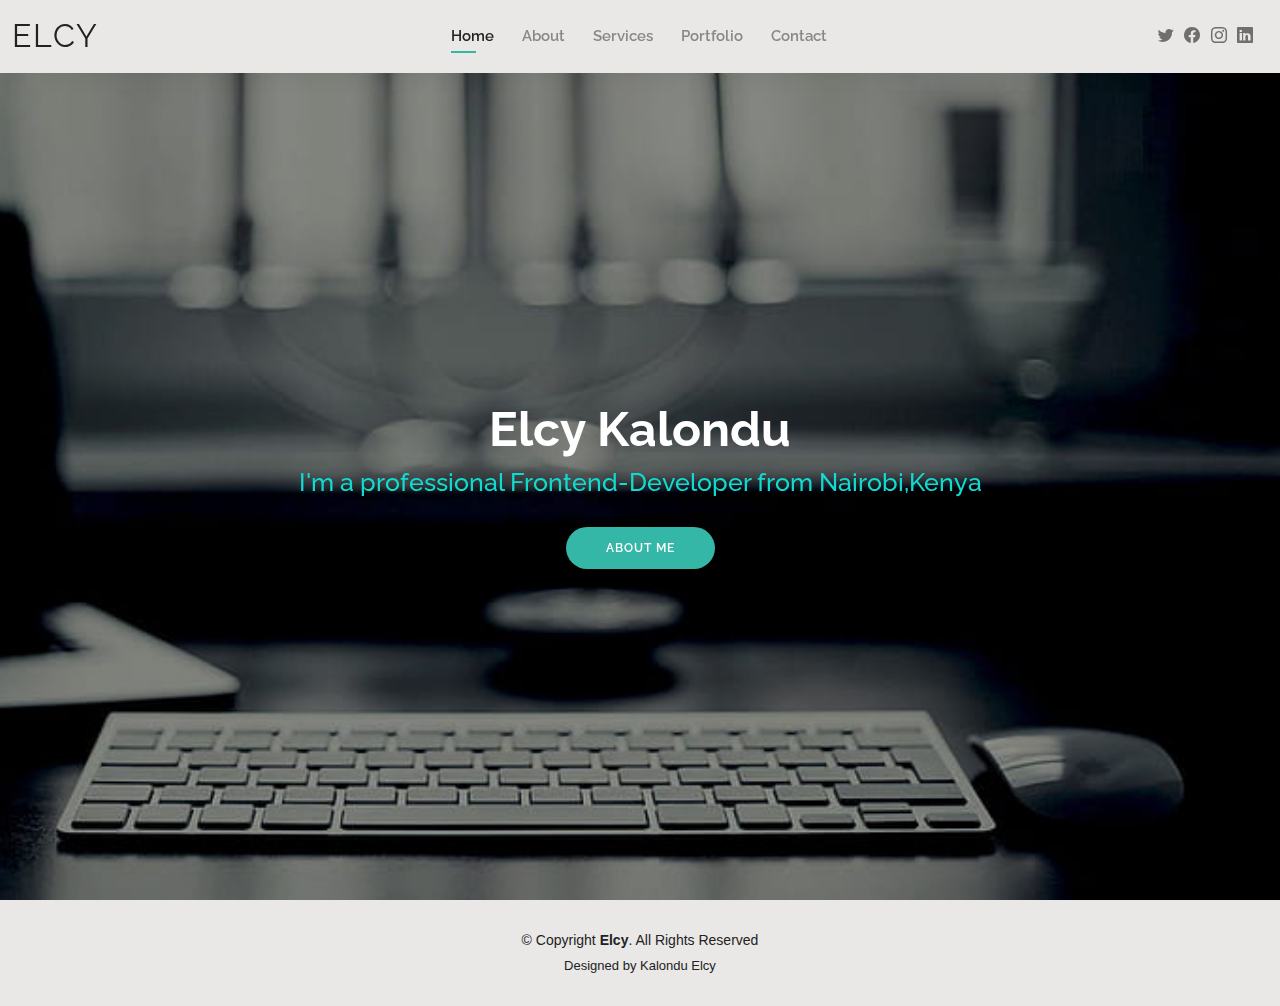
<file: index.html>
<!DOCTYPE html>
<html lang="en">

<head>
  <meta charset="utf-8">
  <meta content="width=device-width, initial-scale=1.0" name="viewport">

  <title>Kalondu- Index</title>
  <meta content="" name="description">
  <meta content="" name="keywords">

  <!-- Favicons -->
  <!-- <link href="assets/img/favicon.png" rel="icon"> -->
  <link href="assets/img/apple-touch-icon.png" rel="apple-touch-icon">

  <!-- Google Fonts -->
  <link href="https://fonts.googleapis.com/css?family=Open+Sans:300,300i,400,400i,600,600i,700,700i|Raleway:300,300i,400,400i,500,500i,600,600i,700,700i|Poppins:300,300i,400,400i,500,500i,600,600i,700,700i" rel="stylesheet">

  <!-- Vendor CSS Files -->
  <link href="assets/vendor/aos/aos.css" rel="stylesheet">
  <link href="assets/vendor/bootstrap/css/bootstrap.min.css" rel="stylesheet">
  <link href="assets/vendor/bootstrap-icons/bootstrap-icons.css" rel="stylesheet">
  <link href="assets/vendor/boxicons/css/boxicons.min.css" rel="stylesheet">
  <link href="assets/vendor/glightbox/css/glightbox.min.css" rel="stylesheet">
  <link href="assets/vendor/swiper/swiper-bundle.min.css" rel="stylesheet">


  <link href="assets/css/style.css" rel="stylesheet">

 
</head>

<body>

  <!-- ======= Making my Header ======= -->
  <header id="header" class="fixed-top">
    <div class="container-fluid d-flex justify-content-between align-items-center">

      <h1 class="logo me-auto me-lg-0"><a href="index.html">ELCY</a></h1>
     

      <nav id="navbar" class="navbar order-last order-lg-0">
        <ul>
          <li><a class="active" href="index.html">Home</a></li>
          <li><a href="about.html">About</a></li>
          
          <li><a href="services.html">Services</a></li>
          <li><a href="portfolio.html">Portfolio</a></li>
          <li><a href="contact.html">Contact</a></li>
        </ul>
        <i class="bi bi-list mobile-nav-toggle"></i>
      </nav><!-- .navbar -->

      <div class="header-social-links">
        <a href="#" class="twitter"><i class="bi bi-twitter"></i></a>
        <a href="#" class="facebook"><i class="bi bi-facebook"></i></a>
        <a href="#" class="instagram"><i class="bi bi-instagram"></i></a>
        <a href="#" class="linkedin"><i class="bi bi-linkedin"></i></i></a>
      </div>

    </div>

  </header><!-- End Header -->

  <!-- ======= Hero Section ======= -->
  <section id="hero" class="d-flex align-items-center">
    <div class="container d-flex flex-column align-items-center" data-aos="zoom-in" data-aos-delay="100">
      <h1>Elcy Kalondu</h1>
      <h2>I'm a professional Frontend-Developer from Nairobi,Kenya</h2>
      <a href="about.html" class="btn-about">About Me</a>
    </div>
  </section><!-- End Hero -->

  <!-- ======= Footer ======= -->
  <footer id="footer">
    <div class="container">
      <div class="copyright">
        &copy; Copyright <strong><span>Elcy</span></strong>. All Rights Reserved
      </div>
      <div class="credits">
       
       
        Designed by Kalondu Elcy</a>
      </div>
    </div>
  </footer><!-- End  Footer -->

  <div id="preloader"></div>
  <a href="#" class="back-to-top d-flex align-items-center justify-content-center"><i class="bi bi-arrow-up-short"></i></a>

  <!-- Vendor JS Files -->
  <script src="assets/vendor/purecounter/purecounter_vanilla.js"></script>
  <script src="assets/vendor/aos/aos.js"></script>
  <script src="assets/vendor/bootstrap/js/bootstrap.bundle.min.js"></script>
  <script src="assets/vendor/glightbox/js/glightbox.min.js"></script>
  <script src="assets/vendor/isotope-layout/isotope.pkgd.min.js"></script>
  <script src="assets/vendor/swiper/swiper-bundle.min.js"></script>
  <script src="assets/vendor/waypoints/noframework.waypoints.js"></script>
  <script src="assets/vendor/php-email-form/validate.js"></script>

<!-- main js -->
  <script src="assets/js/main.js"></script>

</body>

</html>
</file>
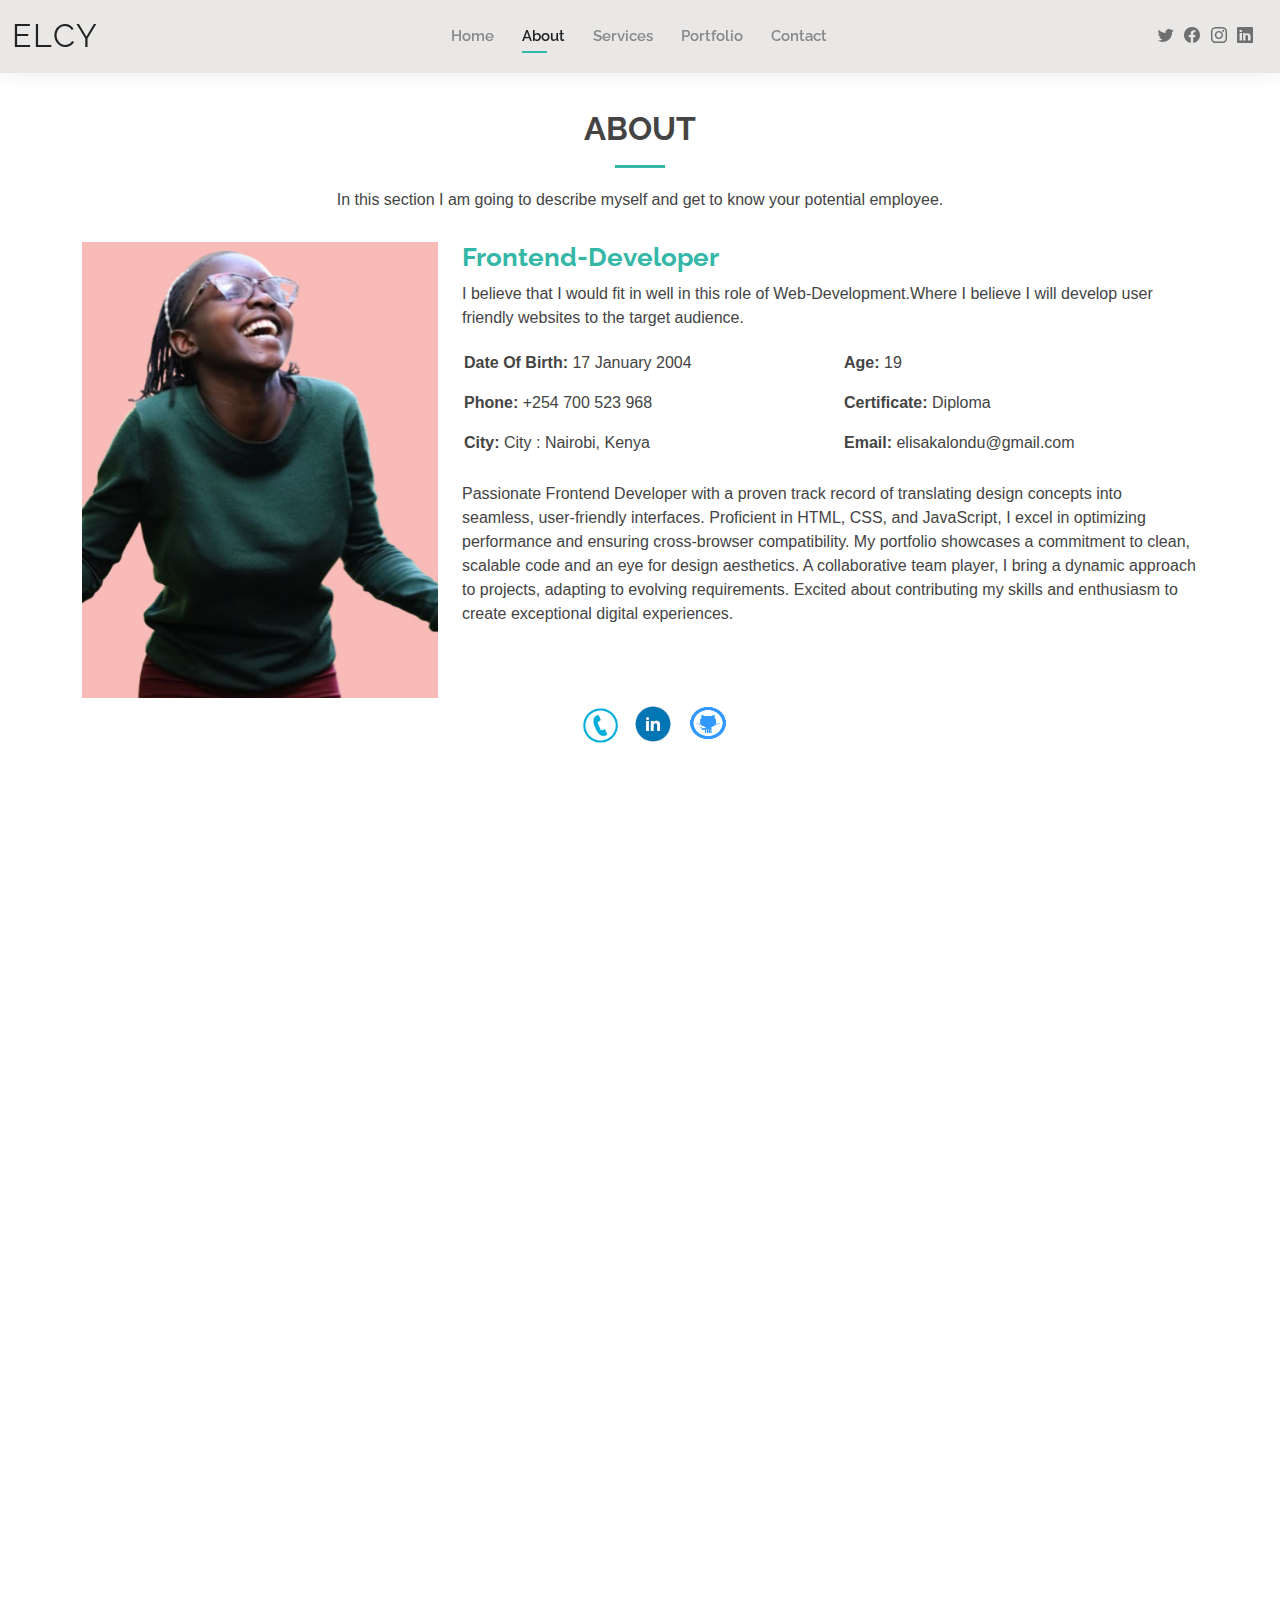
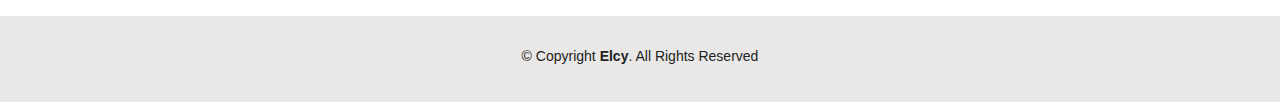
<file: about.html>
<!DOCTYPE html>
<html lang="en">

<head>
  <meta charset="utf-8">
  <meta content="width=device-width, initial-scale=1.0" name="viewport">

  <title>about-elcy</title>
  <meta content="" name="description">
  <meta content="" name="keywords">

  <!-- Favicons -->
  <!-- <link href="assets/img/favicon.png" rel="icon"> -->
  <link href="assets/img/apple-touch-icon.png" rel="apple-touch-icon">

  <!-- Google Fonts -->
  <link href="https://fonts.googleapis.com/css?family=Open+Sans:300,300i,400,400i,600,600i,700,700i|Raleway:300,300i,400,400i,500,500i,600,600i,700,700i|Poppins:300,300i,400,400i,500,500i,600,600i,700,700i" rel="stylesheet">

  <!-- Vendor CSS Files -->
  <link href="assets/vendor/aos/aos.css" rel="stylesheet">
  <link href="assets/vendor/bootstrap/css/bootstrap.min.css" rel="stylesheet">
  <link href="assets/vendor/bootstrap-icons/bootstrap-icons.css" rel="stylesheet">
  <link href="assets/vendor/boxicons/css/boxicons.min.css" rel="stylesheet">
  <link href="assets/vendor/glightbox/css/glightbox.min.css" rel="stylesheet">
  <link href="assets/vendor/swiper/swiper-bundle.min.css" rel="stylesheet">


  <link href="assets/css/style.css" rel="stylesheet">


</head>

<body>

  <!-- ======= Header ======= -->
  <header id="header" class="fixed-top">
    <div class="container-fluid d-flex justify-content-between align-items-center">

      <h1 class="logo me-auto me-lg-0"><a href="index.html">ELCY</a></h1>
     
      <nav id="navbar" class="navbar order-last order-lg-0">
        <ul>
          <li><a href="index.html">Home</a></li>
          <li><a class="active" href="about.html">About</a></li>
          
          <li><a href="services.html">Services</a></li>
          <li><a href="portfolio.html">Portfolio</a></li>
          <li><a href="contact.html">Contact</a></li>
        </ul>
        <i class="bi bi-list mobile-nav-toggle"></i>
      </nav><!-- .navbar -->

      <div class="header-social-links">
        <a href="#" class="twitter"><i class="bi bi-twitter"></i></a>
        <a href="#" class="facebook"><i class="bi bi-facebook"></i></a>
        <a href="#" class="instagram"><i class="bi bi-instagram"></i></a>
        <a href="#" class="linkedin"><i class="bi bi-linkedin"></i></i></a>
      </div>

    </div>

  </header><!-- End Header -->

  <main id="main">

    <!-- ======= About Section ======= -->
    <section id="about" class="about">
      <div class="container" data-aos="fade-up">

        <div class="section-title">
          <h2>About</h2>
          <p>In this section I am going to describe myself and get to know your potential employee.</p>
        </div>

        <div class="row">
          <div class="col-lg-4">
            <img src="assets/img/UNKNOWN SOURCE.jpg" class="img-fluid" alt="">
          </div>
          <div class="col-lg-8 pt-4 pt-lg-0 content">
            <h3> Frontend-Developer</h3>
            <p class="f">
              I believe that I would fit in well in this role of Web-Development.Where I believe I will develop 
              user friendly websites to the target audience.

            </p>
            <div class="row">
              <div class="col-lg-6">
                <ul>
                  <li><i class="bi bi-rounded-right"></i> <strong>Date Of Birth:</strong> 17 January 2004</li>
                  
                  <li><i class="bi bi-rounded-right"></i> <strong>Phone:</strong> +254 700 523 968</li>
                  <li><i class="bi bi-rounded-right"></i> <strong>City:</strong> City : Nairobi, Kenya</li>
                </ul>
              </div>
              <div class="col-lg-6">
                <ul>
                  <li><i class="bi bi-rounded-right"></i> <strong>Age:</strong> 19</li>
                  <li><i class="bi bi-rounded-right"></i> <strong>Certificate:</strong> Diploma</li>
                  <li><i class="bi bi-rounded-right"></i> <strong>Email:</strong> elisakalondu@gmail.com</li>
                  
                </ul>
              </div>
            </div>
            <p>
   

Passionate Frontend Developer with a proven track record of translating design concepts into seamless,
 user-friendly interfaces. Proficient in HTML, CSS, and JavaScript, I excel in optimizing performance and 
 ensuring cross-browser compatibility. My portfolio showcases a commitment to clean, scalable code and an 
 eye for design aesthetics. A collaborative team player, I bring a dynamic approach to projects, adapting
  to evolving requirements. Excited about contributing my skills and enthusiasm to create exceptional digital 
  experiences.


            </p>
          </div>
        </div>

        <div class="socials">
         
      
          <div class="soci">
              <div class="phone">
                <a href=" tel:0768707788"
                  ><img src="./assets/img/photos/phonny-removebg-preview.png" alt=""
                /></a>
              </div>
              <div class="link">
                <a href="https://www.linkedin.com/in/elisa-kalondu-555037274/"
                  ><img src="./assets/img/photos/limked-removebg-preview.png" alt=""
                /></a>
              </div>
      
              <div class="git">
                <a href="https://github.com/elisakalosh">
                  <img src="./assets/img/photos/github-removebg-preview.png" alt=""
                /></a>
              </div>
            </div>
      </div>

      </div>
    </section><!-- End About Section -->

    <!-- ======= Skills Section ======= -->
    <section id="skills" class="skills">
      <div class="container" data-aos="fade-up">

        <div class="section-title">
          <h2>Skills</h2>
          <p> In my learning experience I have gained literal skills as that have helped me. In this section 
              I am briefly going to highlight my skills .  
          </p>
        </div>

        <div class="row skills-content">

          <div class="col-lg-6">

            <div class="progress">
              <span class="skill">HTML <i class="val">70%</i></span>
             
              <div class="progress-bar-wrap">
                <div class="progress-bar" role="progressbar" aria-valuenow="80" aria-valuemin="0" aria-valuemax="100"></div>
              </div>
              
            </div>

            <div class="progress">
              <span class="skill">CSS <i class="val">75%</i></span>
              <div class="progress-bar-wrap">
                <div class="progress-bar" role="progressbar" aria-valuenow="60" aria-valuemin="0" aria-valuemax="100"></div>
              </div>
            </div>

            <div class="progress">
              <span class="skill">JavaScript <i class="val">55%</i></span>
              <div class="progress-bar-wrap">
                <div class="progress-bar" role="progressbar" aria-valuenow="55" aria-valuemin="0" aria-valuemax="100"></div>
              </div>
            </div>

          </div>

          <div class="col-lg-6">

            <div class="progress">
              <span class="skill">React <i class="val">40%</i></span>
              <div class="progress-bar-wrap">
                <div class="progress-bar" role="progressbar" aria-valuenow="40" aria-valuemin="0" aria-valuemax="100"></div>
              </div>
            </div>

            <div class="progress">
              <span class="skill">Flutter <i class="val">60%</i></span>
              <div class="progress-bar-wrap">
                <div class="progress-bar" role="progressbar" aria-valuenow="60" aria-valuemin="0" aria-valuemax="100"></div>
              </div>
            </div>

            <div class="progress">
              <span class="skill">Photoshop <i class="val">55%</i></span>
              <div class="progress-bar-wrap">
                <div class="progress-bar" role="progressbar" aria-valuenow="55" aria-valuemin="0" aria-valuemax="100"></div>
              </div>
            </div>

          </div>

        </div>

      </div>
    </section><!-- End Skills Section -->



    <!-- ======= Facts Section ======= -->
    <section id="facts" class="facts">
      <div class="container" data-aos="fade-up">

        <div class="section-title">
          <h2>Facts</h2>
          <p>In this segment we get to known facts about my deligence to work.</p>
        </div>

        <div class="row counters">

          <div class="col-lg-3 col-6 text-center">
            <span data-purecounter-start="0" data-purecounter-end="10" data-purecounter-duration="1" class="purecounter"></span>
            <p>Clients</p>
          </div>

          <div class="col-lg-3 col-6 text-center">
            <span data-purecounter-start="0" data-purecounter-end="12" data-purecounter-duration="1" class="purecounter"></span>
            <p>Projects</p>
          </div>

          <div class="col-lg-3 col-6 text-center">
            <span data-purecounter-start="0" data-purecounter-end="24" data-purecounter-duration="1" class="purecounter"></span>
            <p>Hours Of Support</p>
          </div>

          <div class="col-lg-3 col-6 text-center">
            <span data-purecounter-start="0" data-purecounter-end="15" data-purecounter-duration="1" class="purecounter"></span>
            <p>Hard Workers</p>
          </div>

        </div>

      </div>
    </section><!-- End Facts Section -->

    

           
        
  </main><!-- End #main -->

  <!-- ======= Footer ======= -->
  <footer id="footer">
    <div class="container">
      <div class="copyright">
        &copy; Copyright <strong><span>Elcy</span></strong>. All Rights Reserved
      </div>
      <div class="credits">
       
      </div>
    </div>
  </footer><!-- End  Footer -->

  <div id="preloader"></div>
  <a href="#" class="back-to-top d-flex align-items-center justify-content-center"><i class="bi bi-arrow-up-short"></i></a>

  <!-- Vendor JS Files -->
  <script src="assets/vendor/purecounter/purecounter_vanilla.js"></script>
  <script src="assets/vendor/aos/aos.js"></script>
  <script src="assets/vendor/bootstrap/js/bootstrap.bundle.min.js"></script>
  <script src="assets/vendor/glightbox/js/glightbox.min.js"></script>
  <script src="assets/vendor/isotope-layout/isotope.pkgd.min.js"></script>
  <script src="assets/vendor/swiper/swiper-bundle.min.js"></script>
  <script src="assets/vendor/waypoints/noframework.waypoints.js"></script>
  <script src="assets/vendor/php-email-form/validate.js"></script>

  <!--  Main jS File -->
  <script src="assets/js/main.js"></script>

</body>

</html>
</file>
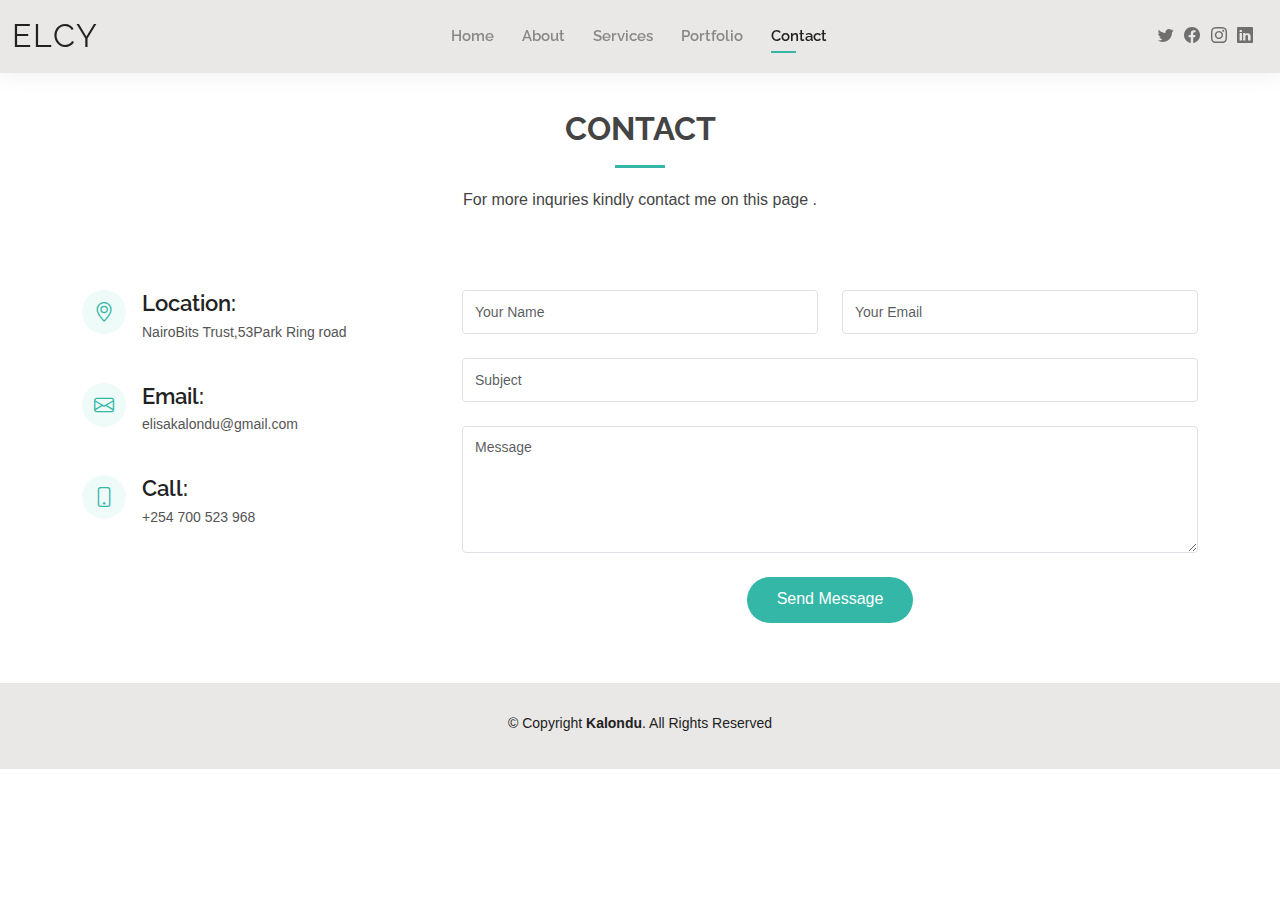
<file: contact.html>
<!DOCTYPE html>
<html lang="en">

<head>
  <meta charset="utf-8">
  <meta content="width=device-width, initial-scale=1.0" name="viewport">

  <title>Contact - Elcy</title>
  <meta content="" name="description">
  <meta content="" name="keywords">

  <!-- Favicons -->
  
  <link href="assets/img/apple-touch-icon.png" rel="apple-touch-icon">

  <!-- Google Fonts -->
  <link href="https://fonts.googleapis.com/css?family=Open+Sans:300,300i,400,400i,600,600i,700,700i|Raleway:300,300i,400,400i,500,500i,600,600i,700,700i|Poppins:300,300i,400,400i,500,500i,600,600i,700,700i" rel="stylesheet">

  <!-- Vendor CSS Files -->
  <link href="assets/vendor/aos/aos.css" rel="stylesheet">
  <link href="assets/vendor/bootstrap/css/bootstrap.min.css" rel="stylesheet">
  <link href="assets/vendor/bootstrap-icons/bootstrap-icons.css" rel="stylesheet">
  <link href="assets/vendor/boxicons/css/boxicons.min.css" rel="stylesheet">
  <link href="assets/vendor/glightbox/css/glightbox.min.css" rel="stylesheet">
  <link href="assets/vendor/swiper/swiper-bundle.min.css" rel="stylesheet">

  <!--  Main CSS File -->
  <link href="assets/css/style.css" rel="stylesheet">

 
</head>

<body>

  <!-- ======= Header ======= -->
  <header id="header" class="fixed-top">
    <div class="container-fluid d-flex justify-content-between align-items-center">

      <h1 class="logo me-auto me-lg-0"><a href="index.html">ELCY</a></h1>
     
      <nav id="navbar" class="navbar order-last order-lg-0">
        <ul>
          <li><a href="index.html">Home</a></li>
          <li><a href="about.html">About</a></li>
          
          <li><a href="services.html">Services</a></li>
          <li><a href="portfolio.html">Portfolio</a></li>
          <li><a class="active" href="contact.html">Contact</a></li>
        </ul>
        <i class="bi bi-list mobile-nav-toggle"></i>
      </nav><!-- .navbar -->

      <div class="header-social-links">
        <a href="#" class="twitter"><i class="bi bi-twitter"></i></a>
        <a href="#" class="facebook"><i class="bi bi-facebook"></i></a>
        <a href="#" class="instagram"><i class="bi bi-instagram"></i></a>
        <a href="#" class="linkedin"><i class="bi bi-linkedin"></i></i></a>
      </div>

    </div>

  </header><!-- End Header -->

  <main id="main">

    <!-- ======= Contact Section ======= -->
    <section id="contact" class="contact">
      <div class="container" data-aos="fade-up">

        <div class="section-title">
          <h2>Contact</h2>
          <p>
            For more inquries kindly contact me on this page .
          </p>
        </div>

        <!-- this is my map area -->

        <!-- <div>
          <iframe style="border:0; width: 100%; height: 270px;" src="https://www.google.com/maps/place/NairoBits+Trust/@-1.2965971,36.7850799,17z/data=!3m1!4b1!4m6!3m5!1s0x182f111b718f6c3f:0x4bc28a6a97a37510!8m2!3d-1.2965971!4d36.7876548!16s%2Fg%2F1vf_2zmm?entry=ttu" frameborder="0" allowfullscreen></iframe>
        </div> -->

        <div class="row mt-5">

          <div class="col-lg-4">
            <div class="info">
              <div class="address">
                <i class="bi bi-geo-alt"></i>
                <h4>Location:</h4>
                <p>NairoBits Trust,53Park Ring road</p>
              </div>

              <div class="email">
                <i class="bi bi-envelope"></i>
                <h4>Email:</h4>
                <p>elisakalondu@gmail.com</p>
              </div>

              <div class="phone">
                <i class="bi bi-phone"></i>
                <h4>Call:</h4>
                <p>+254 700 523 968</p>
              </div>

            </div>

          </div>

          <div class="col-lg-8 mt-5 mt-lg-0">

            <form action="forms/contact.php" method="post" role="form" class="php-email-form">
              <div class="row">
                <div class="col-md-6 form-group">
                  <input type="text" name="name" class="form-control" id="name" placeholder="Your Name" required>
                </div>
                <div class="col-md-6 form-group mt-3 mt-md-0">
                  <input type="email" class="form-control" name="email" id="email" placeholder="Your Email" required>
                </div>
              </div>
              <div class="form-group mt-3">
                <input type="text" class="form-control" name="subject" id="subject" placeholder="Subject" required>
              </div>
              <div class="form-group mt-3">
                <textarea class="form-control" name="message" rows="5" placeholder="Message" required></textarea>
              </div>
              <div class="my-3">
                <div class="loading">Loading</div>
                <div class="error-message"></div>
                <div class="sent-message">Your message has been sent. Thank you!</div>
              </div>
              <div class="text-center"><button type="submit">Send Message</button></div>
            </form>

          </div>

        </div>

      </div>
    </section><!-- End Contact Section -->

  </main><!-- End #main -->

  <!-- ======= Footer ======= -->
  <footer id="footer">
    <div class="container">
      <div class="copyright">
        &copy; Copyright <strong><span>Kalondu</span></strong>. All Rights Reserved
      </div>
      <div class="credits">
       
      </div>
    </div>
  </footer><!-- End  Footer -->

  <div id="preloader"></div>
  <a href="#" class="back-to-top d-flex align-items-center justify-content-center"><i class="bi bi-arrow-up-short"></i></a>

  <!-- Vendor JS Files -->
  <script src="assets/vendor/purecounter/purecounter_vanilla.js"></script>
  <script src="assets/vendor/aos/aos.js"></script>
  <script src="assets/vendor/bootstrap/js/bootstrap.bundle.min.js"></script>
  <script src="assets/vendor/glightbox/js/glightbox.min.js"></script>
  <script src="assets/vendor/isotope-layout/isotope.pkgd.min.js"></script>
  <script src="assets/vendor/swiper/swiper-bundle.min.js"></script>
  <script src="assets/vendor/waypoints/noframework.waypoints.js"></script>
  <script src="assets/vendor/php-email-form/validate.js"></script>

  <!-- Template Main JS File -->
  <script src="assets/js/main.js"></script>

</body>

</html>
</file>
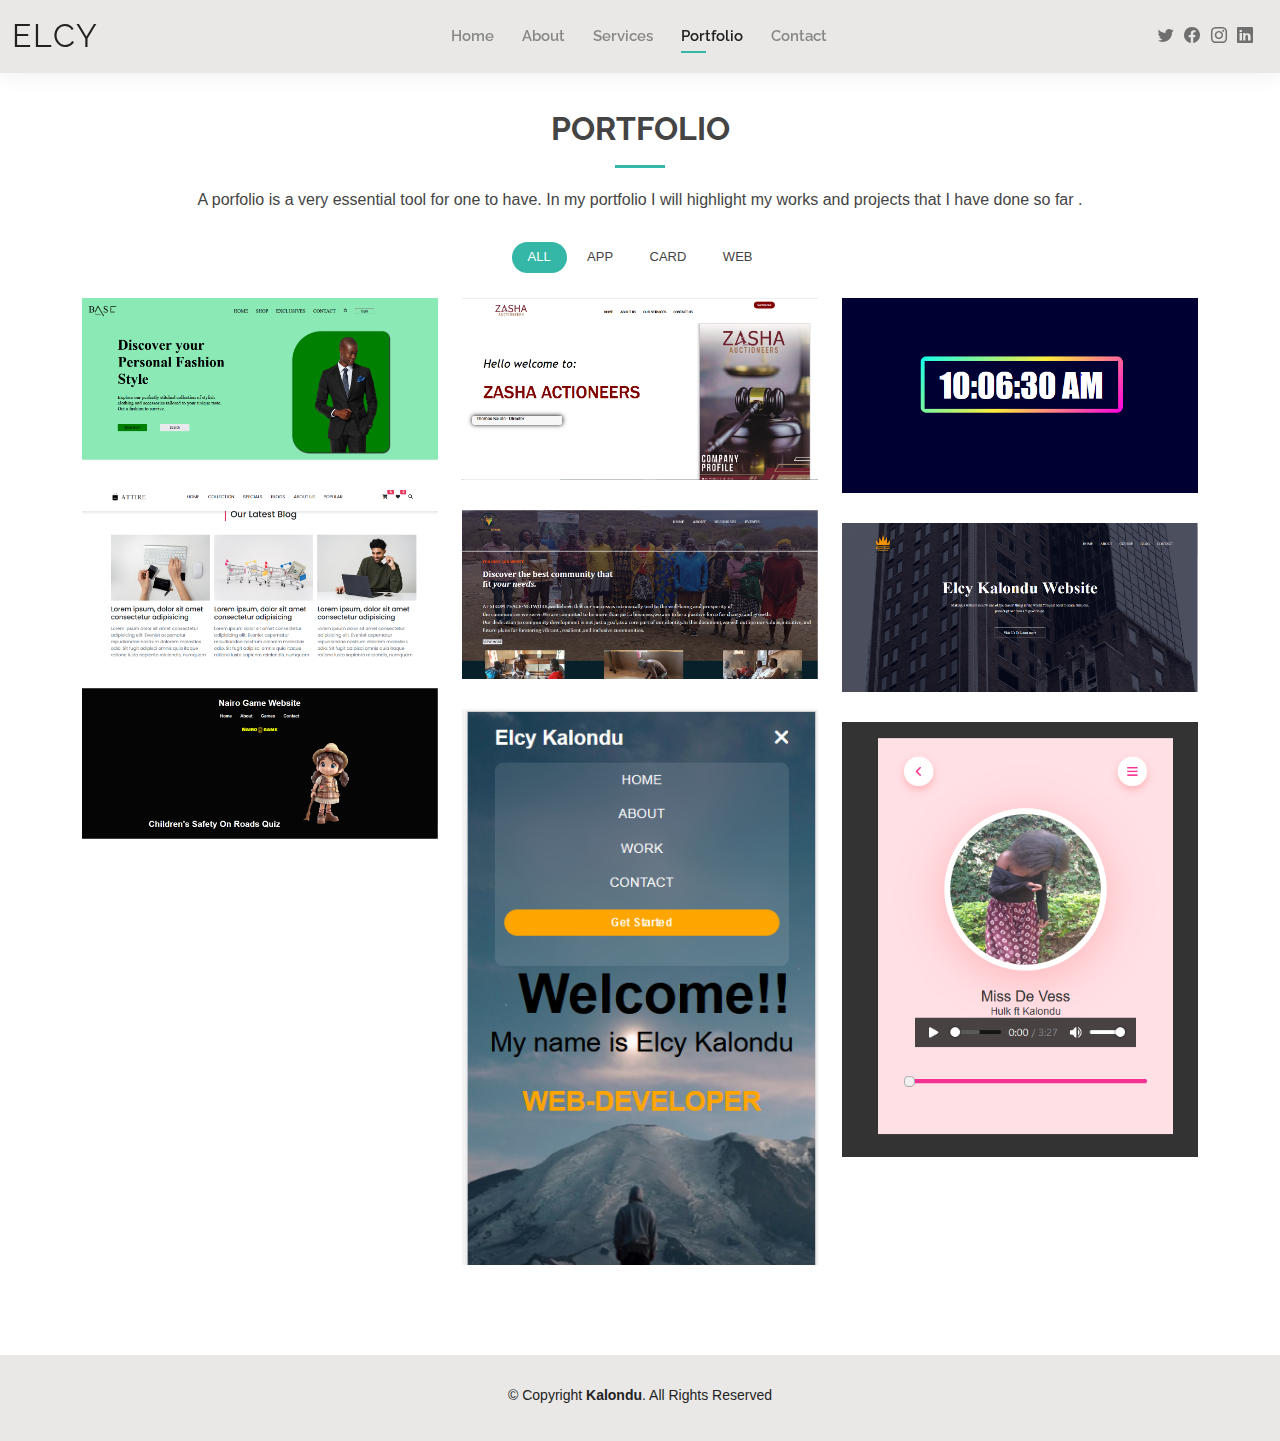
<file: portfolio.html>
<!DOCTYPE html>
<html lang="en">

<head>
  <meta charset="utf-8">
  <meta content="width=device-width, initial-scale=1.0" name="viewport">

  <title>Portfolio - elcy</title>
  <meta content="" name="description">
  <meta content="" name="keywords">

  <!-- Favicons -->
  
  <link href="assets/img/apple-touch-icon.png" rel="apple-touch-icon">

  <!-- Google Fonts -->
  <link href="https://fonts.googleapis.com/css?family=Open+Sans:300,300i,400,400i,600,600i,700,700i|Raleway:300,300i,400,400i,500,500i,600,600i,700,700i|Poppins:300,300i,400,400i,500,500i,600,600i,700,700i" rel="stylesheet">

  <!-- Vendor CSS Files -->
  <link href="assets/vendor/aos/aos.css" rel="stylesheet">
  <link href="assets/vendor/bootstrap/css/bootstrap.min.css" rel="stylesheet">
  <link href="assets/vendor/bootstrap-icons/bootstrap-icons.css" rel="stylesheet">
  <link href="assets/vendor/boxicons/css/boxicons.min.css" rel="stylesheet">
  <link href="assets/vendor/glightbox/css/glightbox.min.css" rel="stylesheet">
  <link href="assets/vendor/swiper/swiper-bundle.min.css" rel="stylesheet">

  <!-- Template Main CSS File -->
  <link href="assets/css/style.css" rel="stylesheet">

  
</head>

<body>

  <!-- ======= Header ======= -->
  <header id="header" class="fixed-top">
    <div class="container-fluid d-flex justify-content-between align-items-center">

      <h1 class="logo me-auto me-lg-0"><a href="index.html">ELCY</a></h1>
   

      <nav id="navbar" class="navbar order-last order-lg-0">
        <ul>
          <li><a href="index.html">Home</a></li>
          <li><a href="about.html">About</a></li>
         
          <li><a href="services.html">Services</a></li>
          <li><a class="active" href="portfolio.html">Portfolio</a></li>
          <li><a href="contact.html">Contact</a></li>
        </ul>
        <i class="bi bi-list mobile-nav-toggle"></i>
      </nav><!-- .navbar -->

      <div class="header-social-links">
        <a href="#" class="twitter"><i class="bi bi-twitter"></i></a>
        <a href="#" class="facebook"><i class="bi bi-facebook"></i></a>
        <a href="#" class="instagram"><i class="bi bi-instagram"></i></a>
        <a href="#" class="linkedin"><i class="bi bi-linkedin"></i></i></a>
      </div>

    </div>

  </header><!-- End Header -->

  <main id="main">

    <!-- ======= Portfolio Section ======= -->
    <section id="portfolio" class="portfolio">
      <div class="container" data-aos="fade-up">

        <div class="section-title">
          <h2>Portfolio</h2>
          <p>
            A porfolio is a very essential tool for one to have. In my portfolio I will 
            highlight my works and projects that I have done so far
            .</p>
        </div>

        <div class="row" data-aos="fade-up" data-aos-delay="100">
          <div class="col-lg-12 d-flex justify-content-center">
            <ul id="portfolio-flters">
              <li data-filter="*" class="filter-active">All</li>
              <li data-filter=".filter-app">App</li>
              <li data-filter=".filter-card">Card</li>
              <li data-filter=".filter-web">Web</li>
            </ul>
          </div>
        </div>

        <div class="row portfolio-container" data-aos="fade-up" data-aos-delay="200">

          <div class="col-lg-4 col-md-6 portfolio-item filter-app">
            <div class="portfolio-wrap">
              <img src="assets/img/portfolio/base collection pic.PNG" class="img-fluid" alt="">
              <div class="portfolio-info">
                <h4>App 1</h4>
                <p>App</p>
                <div class="portfolio-links">
                  <a href="assets/img/portfolio/base collection pic.PNG" data-gallery="portfolioGallery" class="portfolio-lightbox" title="App 1"><i class="bx bx-plus"></i></a>
                  <a href="portfolio-details.html" class="portfolio-details-lightbox" data-glightbox="type: external" title="Portfolio Details"><i class="bx bx-link"></i></a>
                </div>
              </div>
            </div>
          </div>


          <div class="col-lg-4 col-md-6 portfolio-item filter-web">
            <div class="portfolio-wrap">
              <img src="assets/img/portfolio/asha pic.PNG" class="img-fluid" alt="">
              <div class="portfolio-info">
                <h4>Web 3</h4>
                <p>Web</p>
                <div class="portfolio-links">
                  <a href="assets/img/portfolio/asha pic.PNG" data-gallery="portfolioGallery" class="portfolio-lightbox" title="Web 3"><i class="bx bx-plus"></i></a>
                  <a href="portfolio-details.html" class="portfolio-details-lightbox" data-glightbox="type: external" title="Portfolio Details"><i class="bx bx-link"></i></a>
                </div>
              </div>
            </div>
          </div>


          <div class="col-lg-4 col-md-6 portfolio-item filter-app">
            <div class="portfolio-wrap">
              <img src="assets/img/portfolio/clock pic.PNG" class="img-fluid" alt="">
              <div class="portfolio-info">
                <h4>App 2</h4>
                <p>App</p>
                <div class="portfolio-links">
                  <a href="assets/img/portfolio/clock pic.PNG" data-gallery="portfolioGallery" class="portfolio-lightbox" title="App 2"><i class="bx bx-plus"></i></a>
                  <a href="portfolio-details.html" class="portfolio-details-lightbox" data-glightbox="type: external" title="Portfolio Details"><i class="bx bx-link"></i></a>
                </div>
              </div>
            </div>
          </div>

          <div class="col-lg-4 col-md-6 portfolio-item filter-card">
            <div class="portfolio-wrap">
              <img src="assets/img/portfolio/commerce website pic.PNG" class="img-fluid" alt="">
              <div class="portfolio-info">
                <h4>Card 2</h4>
                <p>Card</p>
                <div class="portfolio-links">
                  <a href="assets/img/portfolio/commerce website pic.PNG" data-gallery="portfolioGallery" class="portfolio-lightbox" title="Card 2"><i class="bx bx-plus"></i></a>
                  <a href="portfolio-details.html" class="portfolio-details-lightbox" data-glightbox="type: external" title="Portfolio Details"><i class="bx bx-link"></i></a>
                </div>
              </div>
            </div>
          </div>

          <div class="col-lg-4 col-md-6 portfolio-item filter-web">
            <div class="portfolio-wrap">
              <img src="assets/img/portfolio/Sikiom website pic.PNG" class="img-fluid" alt="">
              <div class="portfolio-info">
                <h4>Web 2</h4>
                <p>Web</p>
                <div class="portfolio-links">
                  <a href="assets/img/portfolio/Sikiom website pic.PNG" data-gallery="portfolioGallery" class="portfolio-lightbox" title="Web 2"><i class="bx bx-plus"></i></a>
                  <a href="portfolio-details.html" class="portfolio-details-lightbox" data-glightbox="type: external" title="Portfolio Details"><i class="bx bx-link"></i></a>
                </div>
              </div>
            </div>
          </div>

          <div class="col-lg-4 col-md-6 portfolio-item filter-app">
            <div class="portfolio-wrap">
              <img src="assets/img/portfolio/kalondsweb.PNG" class="img-fluid" alt="">
              <div class="portfolio-info">
                <h4>App 3</h4>
                <p>App</p>
                <div class="portfolio-links">
                  <a href="assets/img/portfolio/kalondsweb.PNG" data-gallery="portfolioGallery" class="portfolio-lightbox" title="App 3"><i class="bx bx-plus"></i></a>
                  <a href="portfolio-details.html" class="portfolio-details-lightbox" data-glightbox="type: external" title="Portfolio Details"><i class="bx bx-link"></i></a>
                </div>
              </div>
            </div>
          </div>

          <div class="col-lg-4 col-md-6 portfolio-item filter-card">
            <div class="portfolio-wrap">
              <img src="assets/img/portfolio/nairogame.PNG" class="img-fluid" alt="">
              <div class="portfolio-info">
                <h4>Card 1</h4>
                <p>Card</p>
                <div class="portfolio-links">
                  <a href="assets/img/portfolio/nairogame.PNG" data-gallery="portfolioGallery" class="portfolio-lightbox" title="Card 1"><i class="bx bx-plus"></i></a>
                  <a href="portfolio-details.html" class="portfolio-details-lightbox" data-glightbox="type: external" title="Portfolio Details"><i class="bx bx-link"></i></a>
                </div>
              </div>
            </div>
          </div>

          <div class="col-lg-4 col-md-6 portfolio-item filter-card">
            <div class="portfolio-wrap">
              <img src="assets/img/portfolio/mobile.PNG" class="img-fluid" alt="">
              <div class="portfolio-info">
                <h4>Card 3</h4>
                <p>Card</p>
                <div class="portfolio-links">
                  <a href="assets/img/portfolio/mobile.PNG" data-gallery="portfolioGallery" class="portfolio-lightbox" title="Card 3"><i class="bx bx-plus"></i></a>
                  <a href="portfolio-details.html" class="portfolio-details-lightbox" data-glightbox="type: external" title="Portfolio Details"><i class="bx bx-link"></i></a>
                </div>
              </div>
            </div>
          </div>

          <div class="col-lg-4 col-md-6 portfolio-item filter-web">
            <div class="portfolio-wrap">
              <img src="assets/img/portfolio/musicccc.PNG" class="img-fluid" alt="">
              <div class="portfolio-info">
                <h4>Web 3</h4>
                <p>Web</p>
                <div class="portfolio-links">
                  <a href="assets/img/portfolio/musicccc.PNG" data-gallery="portfolioGallery" class="portfolio-lightbox" title="Web 3"><i class="bx bx-plus"></i></a>
                  <a href="portfolio-details.html" class="portfolio-details-lightbox" data-glightbox="type: external" title="Portfolio Details"><i class="bx bx-link"></i></a>
                </div>
              </div>
            </div>
          </div>

        </div>

      </div>
    </section><!-- End Portfolio Section -->

  </main><!-- End #main -->

  <!-- ======= Footer ======= -->
  <footer id="footer">
    <div class="container">
      <div class="copyright">
        &copy; Copyright <strong><span>Kalondu</span></strong>. All Rights Reserved
      </div>
      <div class="credits">
       
      </div>
    </div>
  </footer><!-- End  Footer -->

  <div id="preloader"></div>
  <a href="#" class="back-to-top d-flex align-items-center justify-content-center"><i class="bi bi-arrow-up-short"></i></a>

  <!-- Vendor JS Files -->
  <script src="assets/vendor/purecounter/purecounter_vanilla.js"></script>
  <script src="assets/vendor/aos/aos.js"></script>
  <script src="assets/vendor/bootstrap/js/bootstrap.bundle.min.js"></script>
  <script src="assets/vendor/glightbox/js/glightbox.min.js"></script>
  <script src="assets/vendor/isotope-layout/isotope.pkgd.min.js"></script>
  <script src="assets/vendor/swiper/swiper-bundle.min.js"></script>
  <script src="assets/vendor/waypoints/noframework.waypoints.js"></script>
  <script src="assets/vendor/php-email-form/validate.js"></script>

  <!--  Main JS File -->
  <script src="assets/js/main.js"></script>

</body>

</html>
</file>
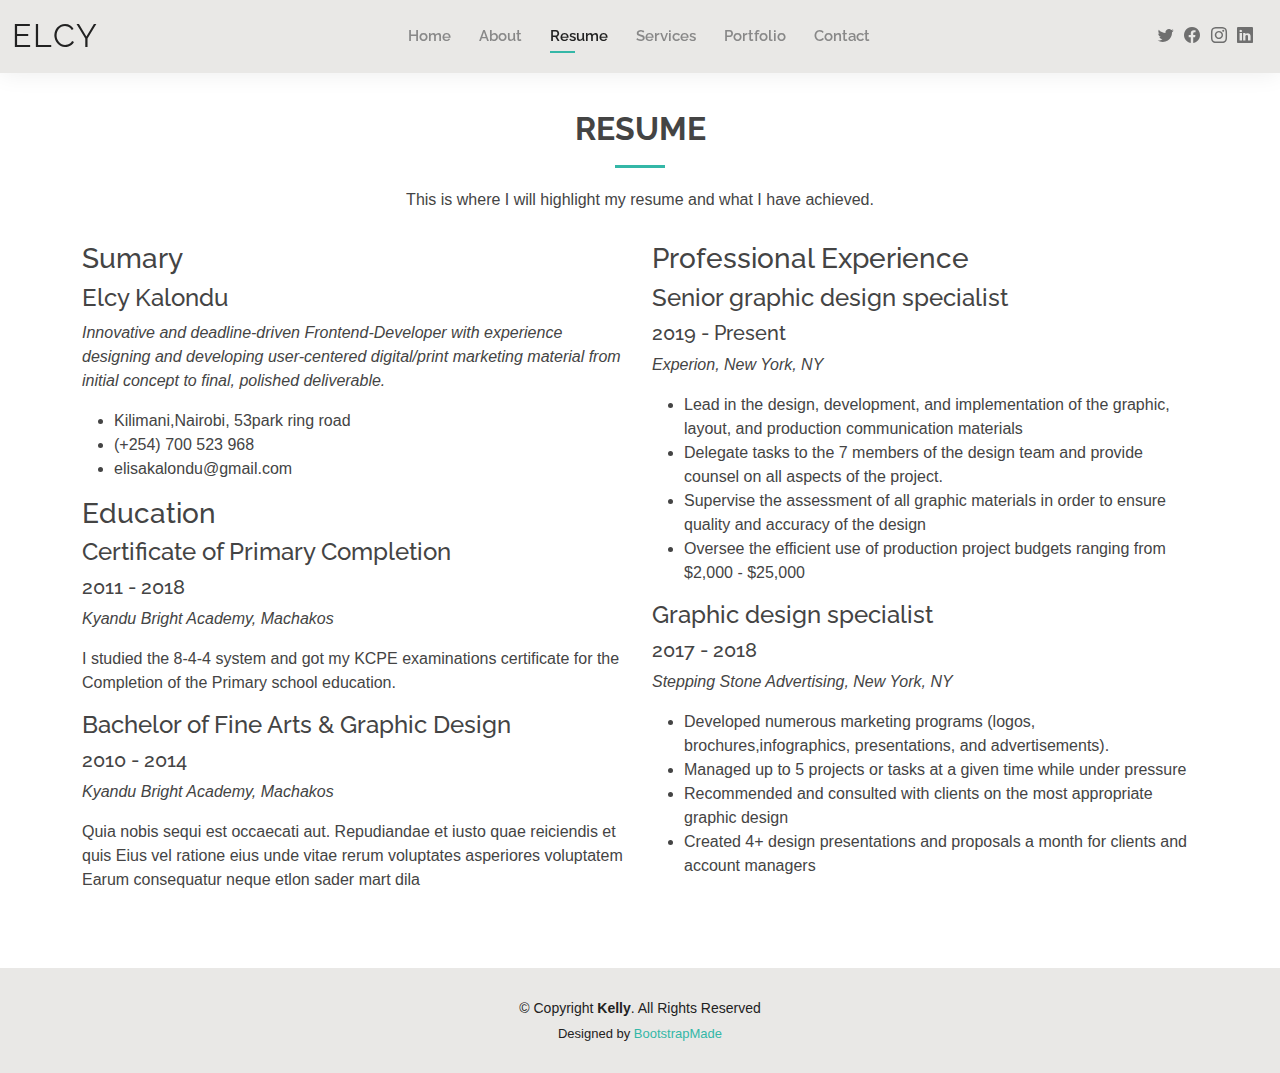
<file: resume.html>
<!DOCTYPE html>
<html lang="en">

<head>
  <meta charset="utf-8">
  <meta content="width=device-width, initial-scale=1.0" name="viewport">

  <title>Resume - ELCY</title>
  <meta content="" name="description">
  <meta content="" name="keywords">

  <!-- Favicons -->
  <link href="assets/img/favicon.png" rel="icon">
  <link href="assets/img/apple-touch-icon.png" rel="apple-touch-icon">

  <!-- Google Fonts -->
  <link href="https://fonts.googleapis.com/css?family=Open+Sans:300,300i,400,400i,600,600i,700,700i|Raleway:300,300i,400,400i,500,500i,600,600i,700,700i|Poppins:300,300i,400,400i,500,500i,600,600i,700,700i" rel="stylesheet">

  <!-- Vendor CSS Files -->
  <link href="assets/vendor/aos/aos.css" rel="stylesheet">
  <link href="assets/vendor/bootstrap/css/bootstrap.min.css" rel="stylesheet">
  <link href="assets/vendor/bootstrap-icons/bootstrap-icons.css" rel="stylesheet">
  <link href="assets/vendor/boxicons/css/boxicons.min.css" rel="stylesheet">
  <link href="assets/vendor/glightbox/css/glightbox.min.css" rel="stylesheet">
  <link href="assets/vendor/swiper/swiper-bundle.min.css" rel="stylesheet">

  <!-- Template Main CSS File -->
  <link href="assets/css/style.css" rel="stylesheet">

  <!-- =======================================================
  * Template Name: Kelly
  * Updated: Sep 18 2023 with Bootstrap v5.3.2
  * Template URL: https://bootstrapmade.com/kelly-free-bootstrap-cv-resume-html-template/
  * Author: BootstrapMade.com
  * License: https://bootstrapmade.com/license/
  ======================================================== -->
</head>

<body>

  <!-- ======= Header ======= -->
  <header id="header" class="fixed-top">
    <div class="container-fluid d-flex justify-content-between align-items-center">

      <h1 class="logo me-auto me-lg-0"><a href="index.html">ELCY</a></h1>
      <!-- Uncomment below if you prefer to use an image logo -->
      <!-- <a href="index.html" class="logo"><img src="assets/img/logo.png" alt="" class="img-fluid"></a>-->

      <nav id="navbar" class="navbar order-last order-lg-0">
        <ul>
          <li><a href="index.html">Home</a></li>
          <li><a href="about.html">About</a></li>
          <li><a class="active" href="resume.html">Resume</a></li>
          <li><a href="services.html">Services</a></li>
          <li><a href="portfolio.html">Portfolio</a></li>
          <li><a href="contact.html">Contact</a></li>
        </ul>
        <i class="bi bi-list mobile-nav-toggle"></i>
      </nav><!-- .navbar -->

      <div class="header-social-links">
        <a href="#" class="twitter"><i class="bi bi-twitter"></i></a>
        <a href="#" class="facebook"><i class="bi bi-facebook"></i></a>
        <a href="#" class="instagram"><i class="bi bi-instagram"></i></a>
        <a href="#" class="linkedin"><i class="bi bi-linkedin"></i></i></a>
      </div>

    </div>

  </header><!-- End Header -->

  <main id="main">

    <!-- ======= Resume Section ======= -->
    <section id="resume" class="resume">
      <div class="container" data-aos="fade-up">

        <div class="section-title">
          <h2>Resume</h2>
          <p>This is where I will highlight my resume and what I have achieved.</p>
        </div>

        <div class="row">
          <div class="col-lg-6">
            <h3 class="resume-title">Sumary</h3>
            <div class="resume-item pb-0">
              <h4>Elcy Kalondu</h4>
              <p><em>Innovative and deadline-driven Frontend-Developer with experience designing 
                and developing user-centered digital/print marketing material from initial concept to final, 
                polished deliverable.</em></p>
              <p>
              <ul>
                <li>Kilimani,Nairobi, 53park ring road</li>
                <li>(+254) 700 523 968</li>
                <li>elisakalondu@gmail.com</li>
              </ul>
              </p>
            </div>

            <h3 class="resume-title">Education</h3>
            <div class="resume-item">
              <h4>Certificate of Primary Completion</h4>
              <h5>2011 - 2018</h5>
              <p><em>Kyandu Bright Academy, Machakos</em></p>
              <p>
                I studied the 8-4-4 system and got my KCPE examinations certificate for the Completion of the Primary
                school education.
              </p>
            </div>
            <div class="resume-item">
              <h4>Bachelor of Fine Arts &amp; Graphic Design</h4>
              <h5>2010 - 2014</h5>
              <p><em>Kyandu Bright Academy, Machakos</em></p>
              <p>Quia nobis sequi est occaecati aut. Repudiandae et iusto quae reiciendis et
                 quis Eius vel ratione eius unde vitae rerum voluptates asperiores voluptatem Earum 
                  consequatur neque etlon sader mart dila</p>
            </div>
          </div>
          <div class="col-lg-6">
            <h3 class="resume-title">Professional Experience</h3>
            <div class="resume-item">
              <h4>Senior graphic design specialist</h4>
              <h5>2019 - Present</h5>
              <p><em>Experion, New York, NY </em></p>
              <p>
              <ul>
                <li>Lead in the design, development, and implementation of the graphic, layout, and production communication materials</li>
                <li>Delegate tasks to the 7 members of the design team and provide counsel on all aspects of the project. </li>
                <li>Supervise the assessment of all graphic materials in order to ensure quality and accuracy of the design</li>
                <li>Oversee the efficient use of production project budgets ranging from $2,000 - $25,000</li>
              </ul>
              </p>
            </div>
            <div class="resume-item">
              <h4>Graphic design specialist</h4>
              <h5>2017 - 2018</h5>
              <p><em>Stepping Stone Advertising, New York, NY</em></p>
              <p>
              <ul>
                <li>Developed numerous marketing programs (logos, brochures,infographics, presentations, and advertisements).</li>
                <li>Managed up to 5 projects or tasks at a given time while under pressure</li>
                <li>Recommended and consulted with clients on the most appropriate graphic design</li>
                <li>Created 4+ design presentations and proposals a month for clients and account managers</li>
              </ul>
              </p>
            </div>
          </div>
        </div>

      </div>
    </section><!-- End Resume Section -->

  </main><!-- End #main -->

  <!-- ======= Footer ======= -->
  <footer id="footer">
    <div class="container">
      <div class="copyright">
        &copy; Copyright <strong><span>Kelly</span></strong>. All Rights Reserved
      </div>
      <div class="credits">
        <!-- All the links in the footer should remain intact. -->
        <!-- You can delete the links only if you purchased the pro version. -->
        <!-- Licensing information: https://bootstrapmade.com/license/ -->
        <!-- Purchase the pro version with working PHP/AJAX contact form: https://bootstrapmade.com/kelly-free-bootstrap-cv-resume-html-template/ -->
        Designed by <a href="https://bootstrapmade.com/">BootstrapMade</a>
      </div>
    </div>
  </footer><!-- End  Footer -->

  <div id="preloader"></div>
  <a href="#" class="back-to-top d-flex align-items-center justify-content-center"><i class="bi bi-arrow-up-short"></i></a>

  <!-- Vendor JS Files -->
  <script src="assets/vendor/purecounter/purecounter_vanilla.js"></script>
  <script src="assets/vendor/aos/aos.js"></script>
  <script src="assets/vendor/bootstrap/js/bootstrap.bundle.min.js"></script>
  <script src="assets/vendor/glightbox/js/glightbox.min.js"></script>
  <script src="assets/vendor/isotope-layout/isotope.pkgd.min.js"></script>
  <script src="assets/vendor/swiper/swiper-bundle.min.js"></script>
  <script src="assets/vendor/waypoints/noframework.waypoints.js"></script>
  <script src="assets/vendor/php-email-form/validate.js"></script>

  <!-- Template Main JS File -->
  <script src="assets/js/main.js"></script>

</body>

</html>
</file>
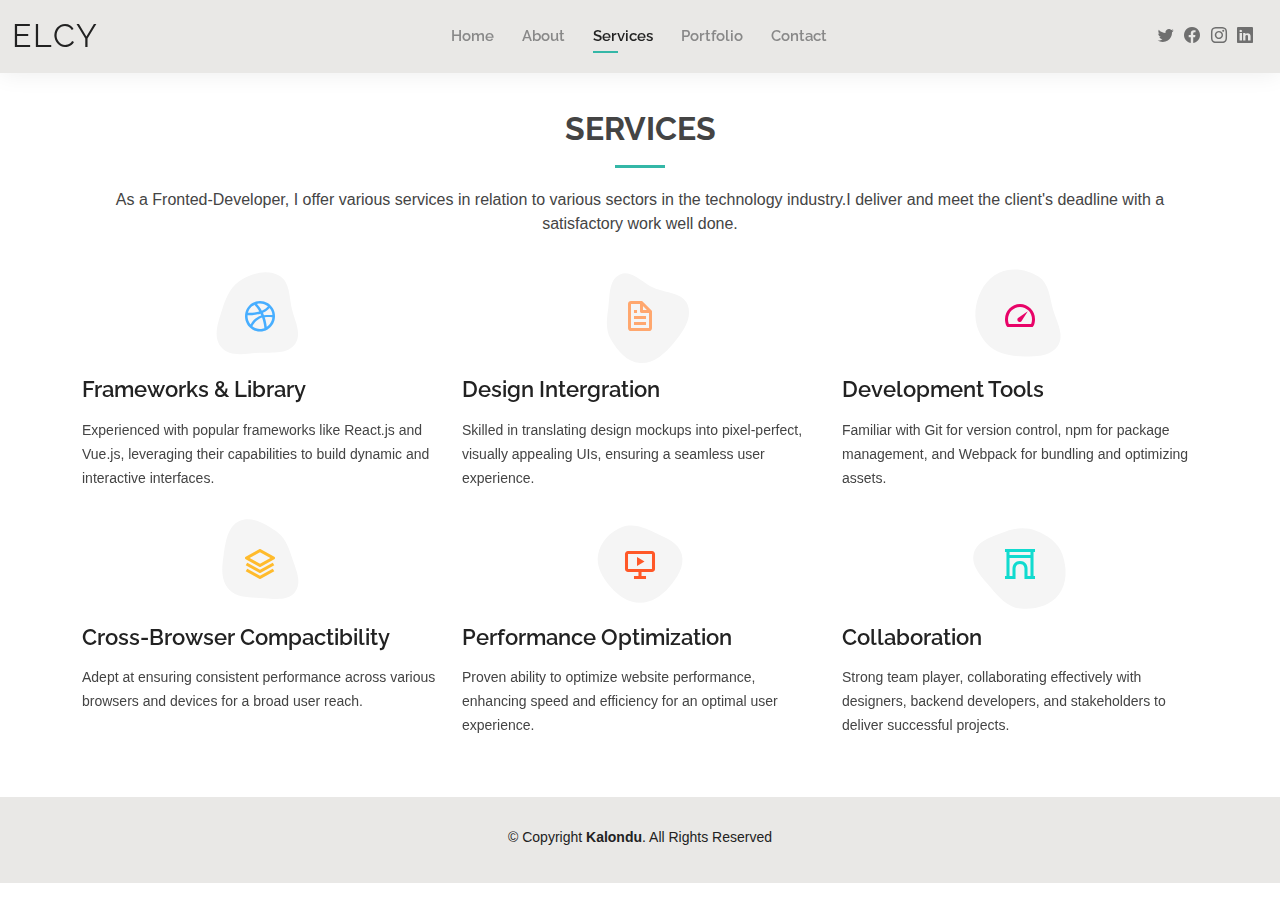
<file: services.html>
<!DOCTYPE html>
<html lang="en">

<head>
  <meta charset="utf-8">
  <meta content="width=device-width, initial-scale=1.0" name="viewport">

  <title>Services - elcy</title>
  <meta content="" name="description">
  <meta content="" name="keywords">

  <!-- Favicons -->
 
  <link href="assets/img/apple-touch-icon.png" rel="apple-touch-icon">

  <!-- Google Fonts -->
  <link href="https://fonts.googleapis.com/css?family=Open+Sans:300,300i,400,400i,600,600i,700,700i|Raleway:300,300i,400,400i,500,500i,600,600i,700,700i|Poppins:300,300i,400,400i,500,500i,600,600i,700,700i" rel="stylesheet">

  <!-- Vendor CSS Files -->
  <link href="assets/vendor/aos/aos.css" rel="stylesheet">
  <link href="assets/vendor/bootstrap/css/bootstrap.min.css" rel="stylesheet">
  <link href="assets/vendor/bootstrap-icons/bootstrap-icons.css" rel="stylesheet">
  <link href="assets/vendor/boxicons/css/boxicons.min.css" rel="stylesheet">
  <link href="assets/vendor/glightbox/css/glightbox.min.css" rel="stylesheet">
  <link href="assets/vendor/swiper/swiper-bundle.min.css" rel="stylesheet">


  <link href="assets/css/style.css" rel="stylesheet">


</head>

<body>

  <!-- ======= Header ======= -->
  <header id="header" class="fixed-top">
    <div class="container-fluid d-flex justify-content-between align-items-center">

      <h1 class="logo me-auto me-lg-0"><a href="index.html">ELCY</a></h1>
     
      <nav id="navbar" class="navbar order-last order-lg-0">
        <ul>
          <li><a href="index.html">Home</a></li>
          <li><a href="about.html">About</a></li>
          
          <li><a class="active" href="services.html">Services</a></li>
          <li><a href="portfolio.html">Portfolio</a></li>
          <li><a href="contact.html">Contact</a></li>
        </ul>
        <i class="bi bi-list mobile-nav-toggle"></i>
      </nav><!-- .navbar -->

      <div class="header-social-links">
        <a href="#" class="twitter"><i class="bi bi-twitter"></i></a>
        <a href="#" class="facebook"><i class="bi bi-facebook"></i></a>
        <a href="#" class="instagram"><i class="bi bi-instagram"></i></a>
        <a href="#" class="linkedin"><i class="bi bi-linkedin"></i></i></a>
      </div>

    </div>

  </header><!-- End Header -->

  <main id="main">

    <!-- ======= Services Section ======= -->
    <section id="services" class="services">
      <div class="container" data-aos="fade-up">

        <div class="section-title">
          <h2>Services</h2>
          <p>As a Fronted-Developer, I offer various services in relation to various sectors in the 
            technology industry.I deliver and meet the client's deadline with a satisfactory 
          work well done.</p>
        </div>

        <div class="row">
          <div class="col-lg-4 col-md-6 d-flex align-items-stretch" data-aos="zoom-in" data-aos-delay="100">
            <div class="icon-box iconbox-blue">
              <div class="icon">
                <svg width="100" height="100" viewBox="0 0 600 600" xmlns="http://www.w3.org/2000/svg">
                  <path stroke="none" stroke-width="0" fill="#f5f5f5" d="M300,521.0016835830174C376.1290562159157,517.8887921683347,466.0731472004068,529.7835943286574,510.70327084640275,468.03025145048787C554.3714126377745,407.6079735673963,508.03601936045806,328.9844924480964,491.2728898941984,256.3432110539036C474.5976632858925,184.082847569629,479.9380746630129,96.60480741107993,416.23090153303,58.64404602377083C348.86323505073057,18.502131276798302,261.93793281208167,40.57373210992963,193.5410806939664,78.93577620505333C130.42746243093433,114.334589627462,98.30271207620316,179.96522072025542,76.75703585869454,249.04625023123273C51.97151888228291,328.5150500222984,13.704378332031375,421.85034740162234,66.52175969318436,486.19268352777647C119.04800174914682,550.1803526380478,217.28368757567262,524.383925680826,300,521.0016835830174"></path>
                </svg>
                <i class="bx bxl-dribbble"></i>
              </div>
              <h4><a href="">Frameworks & Library</a></h4>
              <p> Experienced with popular frameworks like React.js and Vue.js, leveraging their
                 capabilities to build dynamic and interactive interfaces.</p>
            </div>
          </div>

          <div class="col-lg-4 col-md-6 d-flex align-items-stretch mt-4 mt-md-0" data-aos="zoom-in" data-aos-delay="200">
            <div class="icon-box iconbox-orange ">
              <div class="icon">
                <svg width="100" height="100" viewBox="0 0 600 600" xmlns="http://www.w3.org/2000/svg">
                  <path stroke="none" stroke-width="0" fill="#f5f5f5" d="M300,582.0697525312426C382.5290701553225,586.8405444964366,449.9789794690241,525.3245884688669,502.5850820975895,461.55621195738473C556.606425686781,396.0723002908107,615.8543463187945,314.28637112970534,586.6730223649479,234.56875336149918C558.9533121215079,158.8439757836574,454.9685369536778,164.00468322053177,381.49747125262974,130.76875717737553C312.15926192815925,99.40240125094834,248.97055460311594,18.661163978235184,179.8680185752513,50.54337015887873C110.5421016452524,82.52863877960104,119.82277516462835,180.83849132639028,109.12597500060166,256.43424936330496C100.08760227029461,320.3096726198365,92.17705696193138,384.0621239912766,124.79988738764834,439.7174275375508C164.83382741302287,508.01625554203684,220.96474134820875,577.5009287672846,300,582.0697525312426"></path>
                </svg>
                <i class="bx bx-file"></i>
              </div>
              <h4><a href="">Design Intergration</a></h4>
              <p>Skilled in translating design mockups into pixel-perfect, visually appealing UIs, 
                ensuring a seamless user experience.</p>
            </div>
          </div>

          <div class="col-lg-4 col-md-6 d-flex align-items-stretch mt-4 mt-lg-0" data-aos="zoom-in" data-aos-delay="300">
            <div class="icon-box iconbox-pink">
              <div class="icon">
                <svg width="100" height="100" viewBox="0 0 600 600" xmlns="http://www.w3.org/2000/svg">
                  <path stroke="none" stroke-width="0" fill="#f5f5f5" d="M300,541.5067337569781C382.14930387511276,545.0595476570109,479.8736841581634,548.3450877840088,526.4010558755058,480.5488172755941C571.5218469581645,414.80211281144784,517.5187510058486,332.0715597781072,496.52539010469104,255.14436215662573C477.37192572678356,184.95920475031193,473.57363656557914,105.61284051026155,413.0603344069578,65.22779650032875C343.27470386102294,18.654635553484475,251.2091493199835,5.337323636656869,175.0934190732945,40.62881213300186C97.87086631185822,76.43348514350839,51.98124368387456,156.15599469081315,36.44837278890362,239.84606092416172C21.716077023791087,319.22268207091537,43.775223500013084,401.1760424656574,96.891909868211,461.97329694683043C147.22146801428983,519.5804099606455,223.5754009179313,538.201503339737,300,541.5067337569781"></path>
                </svg>
                <i class="bx bx-tachometer"></i>
              </div>
              <h4><a href="">Development Tools</a></h4>
              <p>Familiar with Git for version control, npm for package management,
                 and Webpack for bundling and optimizing assets.</p>
            </div>
          </div>

          <div class="col-lg-4 col-md-6 d-flex align-items-stretch mt-4" data-aos="zoom-in" data-aos-delay="100">
            <div class="icon-box iconbox-yellow">
              <div class="icon">
                <svg width="100" height="100" viewBox="0 0 600 600" xmlns="http://www.w3.org/2000/svg">
                  <path stroke="none" stroke-width="0" fill="#f5f5f5" d="M300,503.46388370962813C374.79870501325706,506.71871716319447,464.8034551963731,527.1746412648533,510.4981551193396,467.86667711651364C555.9287308511215,408.9015244558933,512.6030010748507,327.5744911775523,490.211057578863,256.5855673507754C471.097692560561,195.9906835881958,447.69079081568157,138.11976852964426,395.19560036434837,102.3242989838813C329.3053358748298,57.3949838291264,248.02791733380457,8.279543830951368,175.87071277845988,42.242879143198664C103.41431057327972,76.34704239035025,93.79494320519305,170.9812938413882,81.28167332365135,250.07896920659033C70.17666984294237,320.27484674793965,64.84698225790005,396.69656628748305,111.28512138212992,450.4950937839243C156.20124167950087,502.5303643271138,231.32542653798444,500.4755392045468,300,503.46388370962813"></path>
                </svg>
                <i class="bx bx-layer"></i>
              </div>
              <h4><a href="">Cross-Browser Compactibility</a></h4>
              <p>Adept at ensuring consistent performance across various browsers and
                 devices for a broad user reach.</p>
            </div>
          </div>

          <div class="col-lg-4 col-md-6 d-flex align-items-stretch mt-4" data-aos="zoom-in" data-aos-delay="200">
            <div class="icon-box iconbox-red">
              <div class="icon">
                <svg width="100" height="100" viewBox="0 0 600 600" xmlns="http://www.w3.org/2000/svg">
                  <path stroke="none" stroke-width="0" fill="#f5f5f5" d="M300,532.3542879108572C369.38199826031484,532.3153073249985,429.10787420159085,491.63046689027357,474.5244479745417,439.17860296908856C522.8885846962883,383.3225815378663,569.1668002868075,314.3205725914397,550.7432151929288,242.7694973846089C532.6665558377875,172.5657663291529,456.2379748765914,142.6223662098291,390.3689995646985,112.34683881706744C326.66090330228417,83.06452184765237,258.84405631176094,53.51806209861945,193.32584062364296,78.48882559362697C121.61183558270385,105.82097193414197,62.805066853699245,167.19869350419734,48.57481801355237,242.6138429142374C34.843463184063346,315.3850353017275,76.69343916112496,383.4422959591041,125.22947124332185,439.3748458443577C170.7312796277747,491.8107796887764,230.57421082200815,532.3932930995766,300,532.3542879108572"></path>
                </svg>
                <i class="bx bx-slideshow"></i>
              </div>
              <h4><a href="">Performance Optimization</a></h4>
              <p>Proven ability to optimize website performance, 
                enhancing speed and efficiency for an optimal user experience.</p>
            </div>
          </div>

          <div class="col-lg-4 col-md-6 d-flex align-items-stretch mt-4" data-aos="zoom-in" data-aos-delay="300">
            <div class="icon-box iconbox-teal">
              <div class="icon">
                <svg width="100" height="100" viewBox="0 0 600 600" xmlns="http://www.w3.org/2000/svg">
                  <path stroke="none" stroke-width="0" fill="#f5f5f5" d="M300,566.797414625762C385.7384707136149,576.1784315230908,478.7894351017131,552.8928747891023,531.9192734346935,484.94944893311C584.6109503024035,417.5663521118492,582.489472248146,322.67544863468447,553.9536738515405,242.03673114598146C529.1557734026468,171.96086150256528,465.24506316201064,127.66468636344209,395.9583748389544,100.7403814666027C334.2173773831606,76.7482773500951,269.4350130405921,84.62216499799875,207.1952322260088,107.2889140133804C132.92018162631612,134.33871894543012,41.79353780512637,160.00259165414826,22.644507872594943,236.69541883565114C3.319112789854554,314.0945973066697,72.72355303640163,379.243833228382,124.04198916343866,440.3218312028393C172.9286146004772,498.5055451809895,224.45579914871206,558.5317968840102,300,566.797414625762"></path>
                </svg>
                <i class="bx bx-arch"></i>
              </div>
              <h4><a href="">Collaboration</a></h4>
              <p> Strong team player, collaborating effectively with designers, backend developers, 
                and stakeholders to deliver successful projects.</p>
            </div>
          </div>

        </div>

      </div>
    </section><!-- End Services Section -->

  </main><!-- End #main -->

  <!-- ======= Footer ======= -->
  <footer id="footer">
    <div class="container">
      <div class="copyright">
        &copy; Copyright <strong><span>Kalondu</span></strong>. All Rights Reserved
      </div>
      <div class="credits">
       
      </div>
    </div>
  </footer><!-- End  Footer -->

  <div id="preloader"></div>
  <a href="#" class="back-to-top d-flex align-items-center justify-content-center"><i class="bi bi-arrow-up-short"></i></a>

  <!-- Vendor JS Files -->
  <script src="assets/vendor/purecounter/purecounter_vanilla.js"></script>
  <script src="assets/vendor/aos/aos.js"></script>
  <script src="assets/vendor/bootstrap/js/bootstrap.bundle.min.js"></script>
  <script src="assets/vendor/glightbox/js/glightbox.min.js"></script>
  <script src="assets/vendor/isotope-layout/isotope.pkgd.min.js"></script>
  <script src="assets/vendor/swiper/swiper-bundle.min.js"></script>
  <script src="assets/vendor/waypoints/noframework.waypoints.js"></script>
  <script src="assets/vendor/php-email-form/validate.js"></script>

  <!--  Main JS File -->
  <script src="assets/js/main.js"></script>

</body>

</html>
</file>
<file: assets/css/style.css>
/**
* Template Name: Kelly
* Updated: Sep 18 2023 with Bootstrap v5.3.2
* Template URL: https://bootstrapmade.com/kelly-free-bootstrap-cv-resume-html-template/
* Author: BootstrapMade.com
* License: https://bootstrapmade.com/license/
*/

/*--------------------------------------------------------------
# General
--------------------------------------------------------------*/
body {
font-family: sans-serif;
  color: #444444;
}


a {
  color: #34b7a7;
  text-decoration: none;
}

a:hover {
  color: #51cdbe;
  text-decoration: none;
}

h1,
h2,
h3,
h4,
h5,
h6 {
  font-family: "Raleway", sans-serif;
  
}

#main {
  margin-top: 50px;
}

@media (max-width: 992px) {
  #main {
    margin-top: 30px;
  }
}

/*--------------------------------------------------------------
# Preloader
--------------------------------------------------------------*/
#preloader {
  position: fixed;
  top: 0;
  left: 0;
  right: 0;
  bottom: 0;
  z-index: 9999;
  overflow: hidden;
  background: #fff;
}

#preloader:before {
  content: "";
  position: fixed;
  top: calc(50% - 30px);
  left: calc(50% - 30px);
  border: 6px solid #34b7a7;
  border-top-color: #dcf5f2;
  border-radius: 50%;
  width: 60px;
  height: 60px;
  animation: animate-preloader 1s linear infinite;
}

@keyframes animate-preloader {
  0% {
    transform: rotate(0deg);
  }

  100% {
    transform: rotate(360deg);
  }
}

/*--------------------------------------------------------------
# Back to top button
--------------------------------------------------------------*/
.back-to-top {
  position: fixed;
  visibility: hidden;
  opacity: 0;
  right: 15px;
  bottom: 15px;
  z-index: 996;
  background: #34b7a7;
  width: 40px;
  height: 40px;
  border-radius: 50px;
  transition: all 0.4s;
}

.back-to-top i {
  font-size: 24px;
  color: #fff;
  line-height: 0;
}

.back-to-top:hover {
  background: #49cbbb;
  color: #fff;
}

.back-to-top.active {
  visibility: visible;
  opacity: 1;
}

/*--------------------------------------------------------------
# Header
--------------------------------------------------------------*/
#header {
  background: #e9e8e6;
  box-shadow: 0px 0px 25px 0 rgba(0, 0, 0, 0.08);
  z-index: 997;
  padding: 15px 0;
}

#header .logo {
  font-size: 32px;
  margin: 0;
  padding: 0;
  line-height: 1;
  font-weight: 400;
  letter-spacing: 2px;
  text-transform: uppercase;
}

#header .logo a {
  color: #222222;
}

#header .logo img {
  max-height: 40px;
}

@media (max-width: 992px) {
  #header .logo {
    font-size: 28px;
  }
}

/*--------------------------------------------------------------
# Header Social Links
--------------------------------------------------------------*/
.header-social-links {
  padding-right: 15px;
}

.header-social-links a {
  color: #6f6f6f;
  padding-left: 6px;
  display: inline-block;
  line-height: 0px;
  transition: 0.3s;
  font-size: 16px;
}

.header-social-links a:hover {
  color: #34b7a7;
}

/*--------------------------------------------------------------
# Navigation Menu
--------------------------------------------------------------*/
/**
* Desktop Navigation 
*/
.navbar {
  padding: 0;
}

.navbar ul {
  margin: 0;
  padding: 0;
  display: flex;
  list-style: none;
  align-items: center;
}

.navbar li {
  position: relative;
  padding: 10px 0 10px 28px;
}

.navbar a,
.navbar a:focus {
  display: flex;
  align-items: center;
  justify-content: space-between;
  font-family: "Raleway", sans-serif;
  font-size: 15px;
  font-weight: 600;
  color: #888888;
  white-space: nowrap;
  transition: 0.3s;
  position: relative;
}

.navbar a i,
.navbar a:focus i {
  font-size: 12px;
  line-height: 0;
  margin-left: 5px;
}

.navbar>ul>li>a:before {
  content: "";
  position: absolute;
  width: 0;
  height: 2px;
  bottom: -5px;
  left: 0;
  background-color: #34b7a7;
  visibility: hidden;
  width: 0px;
  transition: all 0.3s ease-in-out 0s;
}

.navbar a:hover:before,
.navbar li:hover>a:before,
.navbar .active:before {
  visibility: visible;
  width: 25px;
}

.navbar a:hover,
.navbar .active,
.navbar .active:focus,
.navbar li:hover>a {
  color: #222222;
}

.navbar .dropdown ul {
  display: block;
  position: absolute;
  left: 14px;
  top: calc(100% + 30px);
  margin: 0;
  padding: 10px 0;
  z-index: 99;
  opacity: 0;
  visibility: hidden;
  background: #fff;
  box-shadow: 0px 0px 30px rgba(127, 137, 161, 0.25);
  transition: 0.3s;
  border-radius: 4px;
}

.navbar .dropdown ul li {
  min-width: 200px;
  padding: 0;
}

.navbar .dropdown ul a {
  padding: 10px 20px;
  font-size: 15px;
  text-transform: none;
  font-weight: 600;
}

.navbar .dropdown ul a i {
  font-size: 12px;
}

.navbar .dropdown ul a:hover,
.navbar .dropdown ul .active:hover,
.navbar .dropdown ul li:hover>a {
  color: #34b7a7;
}

.navbar .dropdown:hover>ul {
  opacity: 1;
  top: 100%;
  visibility: visible;
}

.navbar .dropdown .dropdown ul {
  top: 0;
  left: calc(100% - 30px);
  visibility: hidden;
}

.navbar .dropdown .dropdown:hover>ul {
  opacity: 1;
  top: 0;
  left: 100%;
  visibility: visible;
}

@media (max-width: 1366px) {
  .navbar .dropdown .dropdown ul {
    left: -90%;
  }

  .navbar .dropdown .dropdown:hover>ul {
    left: -100%;
  }
}

/**
* Mobile Navigation 
*/
.mobile-nav-toggle {
  color: #222222;
  font-size: 28px;
  cursor: pointer;
  display: none;
  line-height: 0;
  transition: 0.5s;
}

.mobile-nav-toggle.bi-x {
  color: #fff;
}

@media (max-width: 991px) {
  .mobile-nav-toggle {
    display: block;
  }

  .navbar ul {
    display: none;
  }
}

.navbar-mobile {
  position: fixed;
  overflow: hidden;
  top: 0;
  right: 0;
  left: 0;
  bottom: 0;
  background: rgba(9, 9, 9, 0.9);
  transition: 0.3s;
  z-index: 999;
}

.navbar-mobile .mobile-nav-toggle {
  position: absolute;
  top: 15px;
  right: 15px;
}

.navbar-mobile ul {
  display: block;
  position: absolute;
  top: 55px;
  right: 15px;
  bottom: 15px;
  left: 15px;
  padding: 10px 0;
  border-radius: 10px;
  background-color: #fff;
  overflow-y: auto;
  transition: 0.3s;
}

.navbar-mobile a,
.navbar-mobile a:focus {
  font-size: 15px;
  padding-right: 15px;
  color: #222222;
}

.navbar-mobile a:hover,
.navbar-mobile .active,
.navbar-mobile li:hover>a {
  color: #34b7a7;
}

.navbar-mobile .getstarted,
.navbar-mobile .getstarted:focus {
  margin: 15px;
}

.navbar-mobile .dropdown ul {
  position: static;
  display: none;
  margin: 10px 20px;
  padding: 10px 0;
  z-index: 99;
  opacity: 1;
  visibility: visible;
  background: #fff;
  box-shadow: 0px 0px 30px rgba(127, 137, 161, 0.25);
}

.navbar-mobile .dropdown ul li {
  min-width: 200px;
}

.navbar-mobile .dropdown ul a {
  padding: 10px 20px;
}

.navbar-mobile .dropdown ul a i {
  font-size: 12px;
}

.navbar-mobile .dropdown ul a:hover,
.navbar-mobile .dropdown ul .active:hover,
.navbar-mobile .dropdown ul li:hover>a {
  color: #34b7a7;
}

.navbar-mobile .dropdown>.dropdown-active {
  display: block;
}

/*--------------------------------------------------------------
# Hero Section
--------------------------------------------------------------*/
#hero {
  width: 100%;
  height: 100vh;
  background: url("../img/laptop\ image.jpg") top right;
  background-size: cover;
}

#hero .container {
  padding-top: 70px;
  position: relative;
}

@media (max-width: 992px) {
  #hero .container {
    padding-top: 58px;
  }
}

#hero h1 {
  margin: 0;
  font-size: 48px;
  font-weight: 700;
  line-height: 56px;
  color: white;
}

#hero h2 {
  color: #11dbcf;
  margin: 10px 0 0 0;
  font-size: 25px;
}

#hero .btn-about {
  font-family: "Raleway", sans-serif;
  text-transform: uppercase;
  font-weight: 600;
  font-size: 12px;
  letter-spacing: 1px;
  display: inline-block;
  padding: 12px 40px;
  border-radius: 50px;
  transition: 0.5s;
  margin-top: 30px;
  color: #fff;
  background: #34b7a7;
}

#hero .btn-about:hover {
  background: #3dc8b7;
}

@media (min-width: 1024px) {
  #hero {
    background-attachment: fixed;
  }
}

@media (max-width: 992px) {
  #hero:before {
    content: "";
    background: rgba(255, 255, 255, 0.8);
    position: absolute;
    bottom: 0;
    top: 0;
    left: 0;
    right: 0;
  }

  #hero h1 {
    font-size: 28px;
    line-height: 36px;
  }

  #hero h2 {
    font-size: 18px;
    line-height: 24px;
  }
}

/*--------------------------------------------------------------
# Sections General
--------------------------------------------------------------*/
section {
  padding: 60px 0;
}

.section-bg {
  background-color: #e7f8f6;
}

.section-title {
  text-align: center;
  padding-bottom: 30px;
}

.section-title h2 {
  font-size: 32px;
  font-weight: bold;
  text-transform: uppercase;
  margin-bottom: 20px;
  padding-bottom: 20px;
  position: relative;
}

.section-title h2::after {
  content: "";
  position: absolute;
  display: block;
  width: 50px;
  height: 3px;
  background: #34b7a7;
  bottom: 0;
  left: calc(50% - 25px);
}

.section-title p {
  margin-bottom: 0;
}

/*--------------------------------------------------------------
# Cta
--------------------------------------------------------------*/
.cta {
  background: linear-gradient(rgba(0, 0, 0, 0.6), rgba(0, 0, 0, 0.6)), url("../img/bg-1.jpg") fixed center center;
  background-size: cover;
  padding: 80px 0;
}

.cta h3 {
  color: #fff;
  font-size: 28px;
  font-weight: 700;
}

.cta p {
  color: #fff;
}

.cta .cta-btn {
  font-family: "Raleway", sans-serif;
  text-transform: uppercase;
  font-weight: 500;
  font-size: 16px;
  letter-spacing: 1px;
  display: inline-block;
  padding: 8px 20px;
  border-radius: 2px;
  transition: 0.5s;
  margin: 10px;
  border: 2px solid #fff;
  color: #fff;
}

.cta .cta-btn:hover {
  background: #34b7a7;
  border: 2px solid #34b7a7;
}

@media (max-width: 1024px) {
  .cta {
    background-attachment: scroll;
  }
}

@media (min-width: 769px) {
  .cta .cta-btn-container {
    display: flex;
    align-items: center;
    justify-content: flex-end;
  }
}

/*--------------------------------------------------------------
# About
--------------------------------------------------------------*/
.about .content h3 {
  font-weight: 700;
  font-size: 26px;
  color: #34b7a7;
}



.about .content ul {
  list-style: none;
  padding: 0;
}

.about .content ul li {
  padding-bottom: 10px;
}

.about .content ul i {
  font-size: 20px;

  padding-right: 2px;
  color: #34b7a7;
}

.about .content p:last-child {
  margin-bottom: 0;
}



/* styling the socials part */


.soci{
  display: flex;
  justify-content: center;
  margin-top: 10px;
  margin-left: 50px;
  
}


.soci .phone img{
width: 35px;
height: 35px;
}

.soci .link img{
  width: 70px;
height: 70px;
margin-top: -19px;
}

.soci .git img{
  width: 80px;
  margin-top: -5px;
  margin-left: -20px;
  height: 40px;}


/* # Skills segmennt */
.skills .progress {
  height: 60px;
  display: block;
  background: none;
  border-radius: 0;
  
}

.skills .progress .skill {
  padding: 10px 0;
  margin: 0 0 6px 0;
  text-transform: uppercase;
  display: block;
  font-weight: 600;
  font-family: "Poppins", sans-serif;
  color: #222222;
}

.skills .progress .skill .val {
  float: right;
  font-style: normal;
}

.skills .progress-bar-wrap {
  background: #f3f3f3;
}

.skills .progress-bar {
  width: 1px;
  height: 10px;
  transition: 0.9s;
  background-color: #34b7a7;
}

/* --------------------------------------------------------------
# Facts
--------------------------------------------------------------*/
.facts .counters span {
  font-size: 48px;
  display: block;
  color: #34b7a7;
}

.facts .counters p {
  padding: 0;
  margin: 0 0 20px 0;
  font-family: "Raleway", sans-serif;
  font-size: 14px;
} */



/*--------------------------------------------------------------
# Services
--------------------------------------------------------------*/
.services .icon-box {
  text-align: center;
  padding: 70px 20px 80px 20px;
  transition: all ease-in-out 0.3s;
  background: #fff;
  box-shadow: 0px 0 35px 0 rgba(0, 0, 0, 0.08);
}

.services .icon-box .icon {
  margin: 0 auto;
  width: 100px;
  height: 100px;
  display: flex;
  align-items: center;
  justify-content: center;
  transition: ease-in-out 0.3s;
  position: relative;
}

.services .icon-box .icon i {
  font-size: 36px;
  transition: 0.5s;
  position: relative;
}

.services .icon-box .icon svg {
  position: absolute;
  top: 0;
  left: 0;
}

.services .icon-box .icon svg path {
  transition: 0.5s;
  fill: #f5f5f5;
}

.services .icon-box h4 {
  font-weight: 600;
  margin: 10px 0 15px 0;
  font-size: 22px;
}

.services .icon-box h4 a {
  color: #222222;
  transition: ease-in-out 0.3s;
}

.services .icon-box p {
  line-height: 24px;
  font-size: 14px;
  margin-bottom: 0;
}

.services .iconbox-blue i {
  color: #47aeff;
}

.services .iconbox-blue:hover .icon i {
  color: #fff;
}

.services .iconbox-blue:hover .icon path {
  fill: #47aeff;
}

.services .iconbox-orange i {
  color: #ffa76e;
}

.services .iconbox-orange:hover .icon i {
  color: #fff;
}

.services .iconbox-orange:hover .icon path {
  fill: #ffa76e;
}

.services .iconbox-pink i {
  color: #e80368;
}

.services .iconbox-pink:hover .icon i {
  color: #fff;
}

.services .iconbox-pink:hover .icon path {
  fill: #e80368;
}

.services .iconbox-yellow i {
  color: #ffbb2c;
}

.services .iconbox-yellow:hover .icon i {
  color: #fff;
}

.services .iconbox-yellow:hover .icon path {
  fill: #ffbb2c;
}

.services .iconbox-red i {
  color: #ff5828;
}

.services .iconbox-red:hover .icon i {
  color: #fff;
}

.services .iconbox-red:hover .icon path {
  fill: #ff5828;
}

.services .iconbox-teal i {
  color: #11dbcf;
}

.services .iconbox-teal:hover .icon i {
  color: #fff;
}

.services .iconbox-teal:hover .icon path {
  fill: #11dbcf;
}

/*--------------------------------------------------------------
# Portfolio
--------------------------------------------------------------*/
.portfolio .portfolio-item {
  margin-bottom: 30px;
}

.portfolio #portfolio-flters {
  padding: 0;
  margin: 0 auto 20px auto;
  list-style: none;
  text-align: center;
}

.portfolio #portfolio-flters li {
  cursor: pointer;
  display: inline-block;
  padding: 8px 16px 10px 16px;
  font-size: 13px;
  font-weight: 500;
  line-height: 1;
  text-transform: uppercase;
  color: #444444;
  margin-bottom: 5px;
  transition: all 0.3s ease-in-out;
  border-radius: 50px;
}

.portfolio #portfolio-flters li:hover,
.portfolio #portfolio-flters li.filter-active {
  color: #fff;
  background: #34b7a7;
}

.portfolio #portfolio-flters li:last-child {
  margin-right: 0;
}

.portfolio .portfolio-wrap {
  transition: 0.3s;
  position: relative;
  overflow: hidden;
  z-index: 1;
  background: rgba(34, 34, 34, 0.6);
}

.portfolio .portfolio-wrap::before {
  content: "";
  background: rgba(34, 34, 34, 0.6);
  position: absolute;
  left: 0;
  right: 0;
  top: 0;
  bottom: 0;
  transition: all ease-in-out 0.3s;
  z-index: 2;
  opacity: 0;
}

.portfolio .portfolio-wrap img {
  transition: all ease-in-out 0.3s;
}

.portfolio .portfolio-wrap .portfolio-info {
  opacity: 0;
  position: absolute;
  top: 0;
  left: 0;
  right: 0;
  bottom: 0;
  z-index: 3;
  transition: all ease-in-out 0.3s;
  display: flex;
  flex-direction: column;
  justify-content: flex-end;
  align-items: flex-start;
  padding: 20px;
}

.portfolio .portfolio-wrap .portfolio-info h4 {
  font-size: 20px;
  color: #fff;
  font-weight: 600;
}

.portfolio .portfolio-wrap .portfolio-info p {
  color: rgba(255, 255, 255, 0.7);
  font-size: 14px;
  text-transform: uppercase;
  padding: 0;
  margin: 0;
  font-style: italic;
}

.portfolio .portfolio-wrap .portfolio-links {
  text-align: center;
  z-index: 4;
}

.portfolio .portfolio-wrap .portfolio-links a {
  color: #fff;
  margin: 0 5px 0 0;
  font-size: 28px;
  display: inline-block;
  transition: 0.3s;
}

.portfolio .portfolio-wrap .portfolio-links a:hover {
  color: #78d9cd;
}

.portfolio .portfolio-wrap:hover::before {
  opacity: 1;
}

.portfolio .portfolio-wrap:hover img {
  transform: scale(1.2);
}

.portfolio .portfolio-wrap:hover .portfolio-info {
  opacity: 1;
}

/*--------------------------------------------------------------
# Portfolio Details
--------------------------------------------------------------*/
.portfolio-details {
  padding-top: 0;
}

.portfolio-details .portfolio-details-slider img {
  width: 100%;
}

.portfolio-details .portfolio-details-slider .swiper-pagination {
  margin-top: 20px;
  position: relative;
}

.portfolio-details .portfolio-details-slider .swiper-pagination .swiper-pagination-bullet {
  width: 12px;
  height: 12px;
  background-color: #fff;
  opacity: 1;
  border: 1px solid #34b7a7;
}

.portfolio-details .portfolio-details-slider .swiper-pagination .swiper-pagination-bullet-active {
  background-color: #34b7a7;
}

.portfolio-details .portfolio-info {
  padding: 30px;
  box-shadow: 0px 0 30px rgba(34, 34, 34, 0.08);
}

.portfolio-details .portfolio-info h3 {
  font-size: 22px;
  font-weight: 700;
  margin-bottom: 20px;
  padding-bottom: 20px;
  border-bottom: 1px solid #eee;
}

.portfolio-details .portfolio-info ul {
  list-style: none;
  padding: 0;
  font-size: 15px;
}

.portfolio-details .portfolio-info ul li+li {
  margin-top: 10px;
}

.portfolio-details .portfolio-description {
  padding-top: 30px;
}

.portfolio-details .portfolio-description h2 {
  font-size: 26px;
  font-weight: 700;
  margin-bottom: 20px;
}

.portfolio-details .portfolio-description p {
  padding: 0;
}

/*--------------------------------------------------------------
# Contact
--------------------------------------------------------------*/
.contact .info {
  width: 100%;
  background: #fff;
}

.contact .info i {
  font-size: 20px;
  color: #34b7a7;
  float: left;
  width: 44px;
  height: 44px;
  background: #effbf9;
  display: flex;
  justify-content: center;
  align-items: center;
  border-radius: 50px;
  transition: all 0.3s ease-in-out;
}

.contact .info h4 {
  padding: 0 0 0 60px;
  font-size: 22px;
  font-weight: 600;
  margin-bottom: 5px;
  color: #222222;
}

.contact .info p {
  padding: 0 0 0 60px;
  margin-bottom: 0;
  font-size: 14px;
  color: #555555;
}

.contact .info .email,
.contact .info .phone {
  margin-top: 40px;
}

.contact .info .email:hover i,
.contact .info .address:hover i,
.contact .info .phone:hover i {
  background: #34b7a7;
  color: #fff;
}

.contact .php-email-form {
  width: 100%;
  background: #fff;
}

.contact .php-email-form .form-group {
  padding-bottom: 8px;
}

.contact .php-email-form .error-message {
  display: none;
  color: #fff;
  background: #ed3c0d;
  text-align: center;
  padding: 15px;
  font-weight: 600;
}

.contact .php-email-form .sent-message {
  display: none;
  color: #fff;
  background: #18d26e;
  text-align: center;
  padding: 15px;
  font-weight: 600;
}

.contact .php-email-form .loading {
  display: none;
  background: #fff;
  text-align: center;
  padding: 15px;
}

.contact .php-email-form .loading:before {
  content: "";
  display: inline-block;
  border-radius: 50%;
  width: 24px;
  height: 24px;
  margin: 0 10px -6px 0;
  border: 3px solid #18d26e;
  border-top-color: #eee;
  animation: animate-loading 1s linear infinite;
}

.contact .php-email-form input,
.contact .php-email-form textarea {
  border-radius: 4px;
  box-shadow: none;
  font-size: 14px;
}

.contact .php-email-form input:focus,
.contact .php-email-form textarea:focus {
  border-color: #34b7a7;
}

.contact .php-email-form input {
  height: 44px;
}

.contact .php-email-form textarea {
  padding: 10px 12px;
}

.contact .php-email-form button[type=submit] {
  background: #34b7a7;
  border: 0;
  padding: 10px 30px 12px 30px;
  color: #fff;
  transition: 0.4s;
  border-radius: 50px;
}

.contact .php-email-form button[type=submit]:hover {
  background: #3dc8b7;
}

@keyframes animate-loading {
  0% {
    transform: rotate(0deg);
  }

  100% {
    transform: rotate(360deg);
  }
}

/*--------------------------------------------------------------
# Footer
--------------------------------------------------------------*/
#footer {
  background: #e9e8e6;
  padding: 30px 0;
  color: #222222;
  font-size: 14px;
  text-align: center;
}

#footer .credits {
  padding-top: 5px;
  font-size: 13px;
}

#footer .credits a {
  color: #34b7a7;
}
</file>
